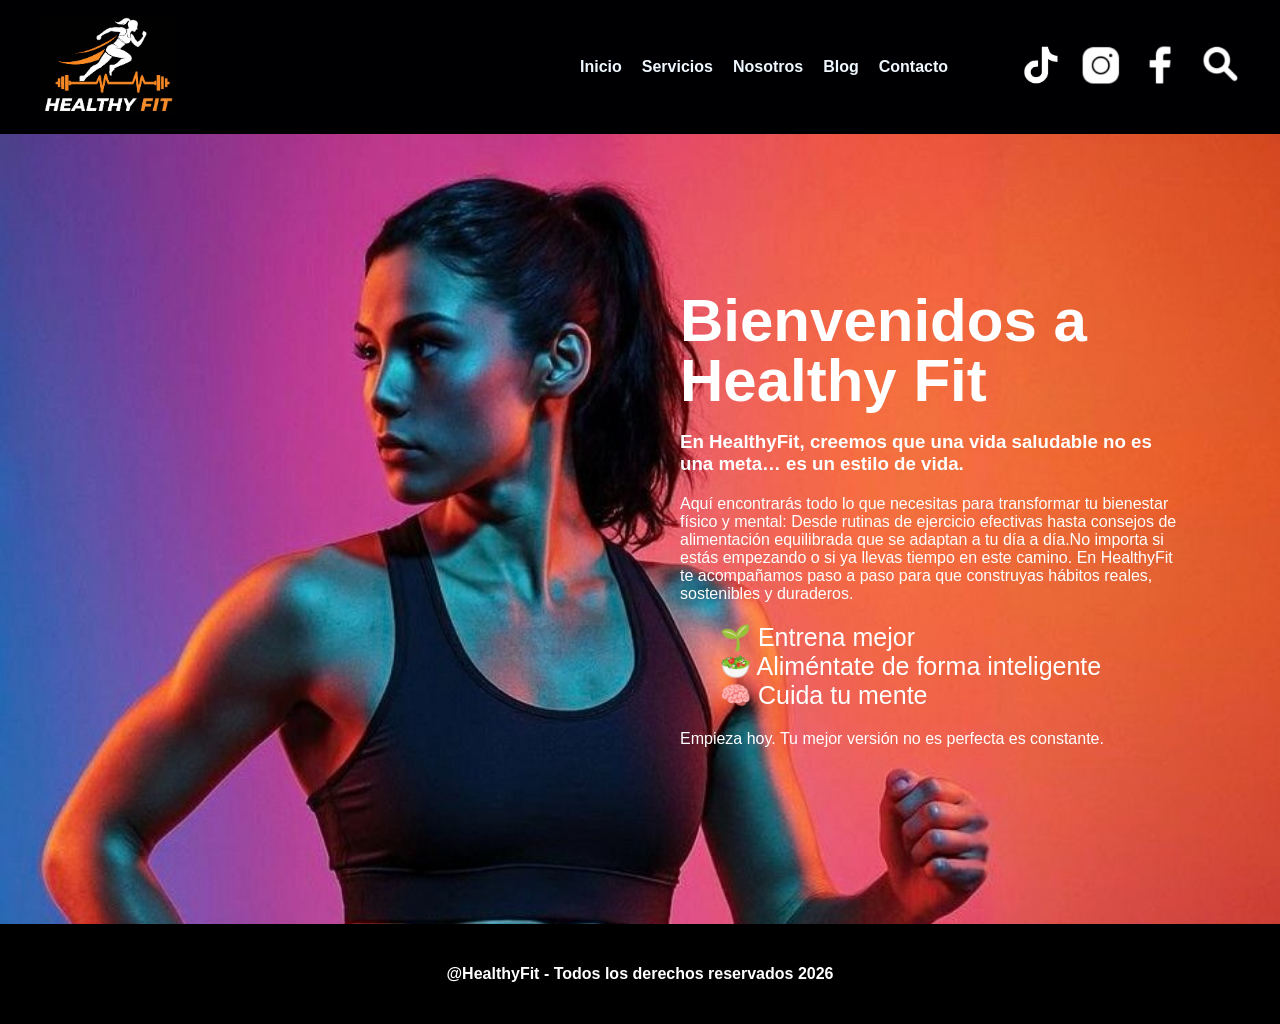
<file: index.html>
<!DOCTYPE html>
<html lang="es">
<head>
    <meta charset="UTF-8">
    <meta name="viewport" content="width=device-width, initial-scale=1.0">
    <link rel="stylesheet" href="estilos.css">
    <title>HealthyFit</title>
</head>

<body>

    <header class="cabecera">
        <div class="logo">
            <img src="imagenes/logo.png.png" alt="">
        </div>
        <nav class="menu">
    <ul>
        <li><a href="index.html">Inicio</a></li>
        <li><a href="servivios.html" target="contenidoinframe">Servicios</a></li>
        <li><a href="nosotros.html" target="contenidoinframe">Nosotros</a></li>
        <li><a href="blog.html" target="contenidoinframe">Blog</a></li>
        <li><a href="contacto.html" target="contenidoinframe">Contacto</a></li>
    </ul>
    </nav>
    <div class="redes">
    <a href="htpps://www.tiktok.com/explore" target="_blank">
    <img src="imagenes/iconos/tiktok.png" alt="tiktok">
    </a>
    <a href="htpps://www.instagram.com/?h1=es" target="_blank">
    <img src="imagenes/iconos/instagram.png" alt="Instragram">
    </a>
    <a href="htpps://www.facebook.com/?locale=es_LA" target="_blank">
    <img src="imagenes/iconos/facebook.png" alt="Facebook">
    </a>
    <img src="imagenes/iconos/buscar.png" alt="Buscar">
    </div>
    </header>
    <div class="contenido">
        <iframe name="contenidoinframe" src="inicio_portada.html"></iframe>
    </div>
    <footer class="pie_de_pagina">
    <p>@HealthyFit - Todos los derechos reservados 2026</p>
    </footer>
</body>
</html>
</file>
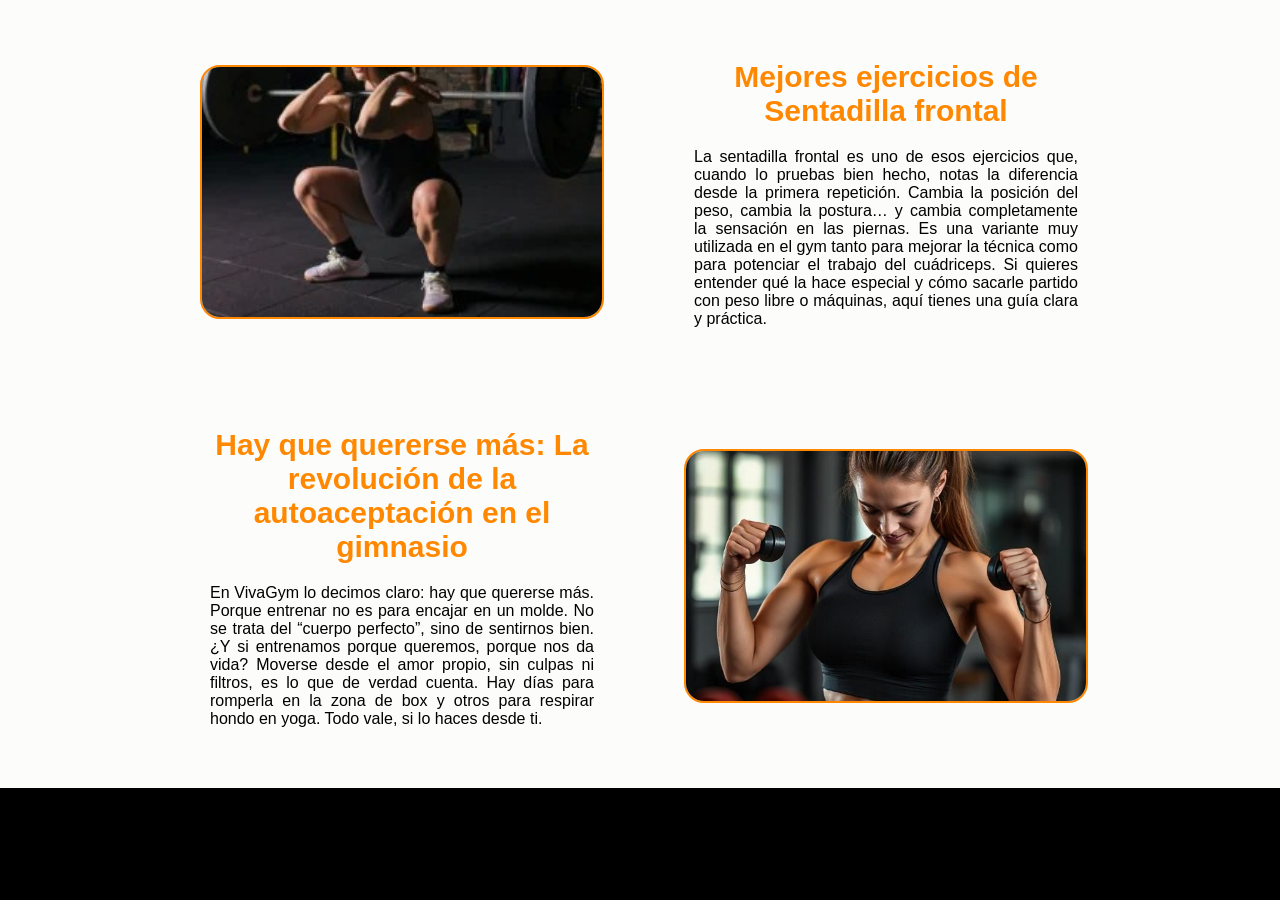
<file: blog.html>
<!DOCTYPE html>
<html lang="es">
<head>
    <meta charset="UTF-8">
    <meta name="viewport" content="width=device-width, initial-scale=1.0">
    <link rel="stylesheet" href="estilos.css">
    <title>Blog</title>
</head>
<body>
    <div class="blog">
        <div class="imagenL">
            <img src="imagenes/blog/sentadillas.jpg.jpeg" alta="sentadilla">
        </div>
        <div class="post">
        <h3>Mejores ejercicios de <br> Sentadilla frontal</h3>
        <p>La sentadilla frontal es uno de esos ejercicios que, cuando lo pruebas bien hecho, notas la diferencia desde la primera repetición. Cambia la posición del peso, cambia la postura… y cambia completamente la sensación en las piernas.

Es una variante muy utilizada en el gym tanto para mejorar la técnica como para potenciar el trabajo del cuádriceps. Si quieres entender qué la hace especial y cómo sacarle partido con peso libre o máquinas, aquí tienes una guía clara y práctica.</p>
      </div>
        <div class="post">
        <h3>Hay que quererse más: La <br> revolución de la <br> autoaceptación en el <br> gimnasio</h3>
        <p>En VivaGym lo decimos claro: hay que quererse más.

Porque entrenar no es para encajar en un molde. No se trata del “cuerpo perfecto”, sino de sentirnos bien.

¿Y si entrenamos porque queremos, porque nos da vida?

Moverse desde el amor propio, sin culpas ni filtros, es lo que de verdad cuenta. Hay días para romperla en la zona de box y otros para respirar hondo en yoga. Todo vale, si lo haces desde ti.</p>
        </div>
  <div class="imagenR">
            <img src="imagenes/blog/autoaceptacion.jpg.jpeg" alta="autoaceptacion">
        </div>
    </div>
</body>
</html>
</file>
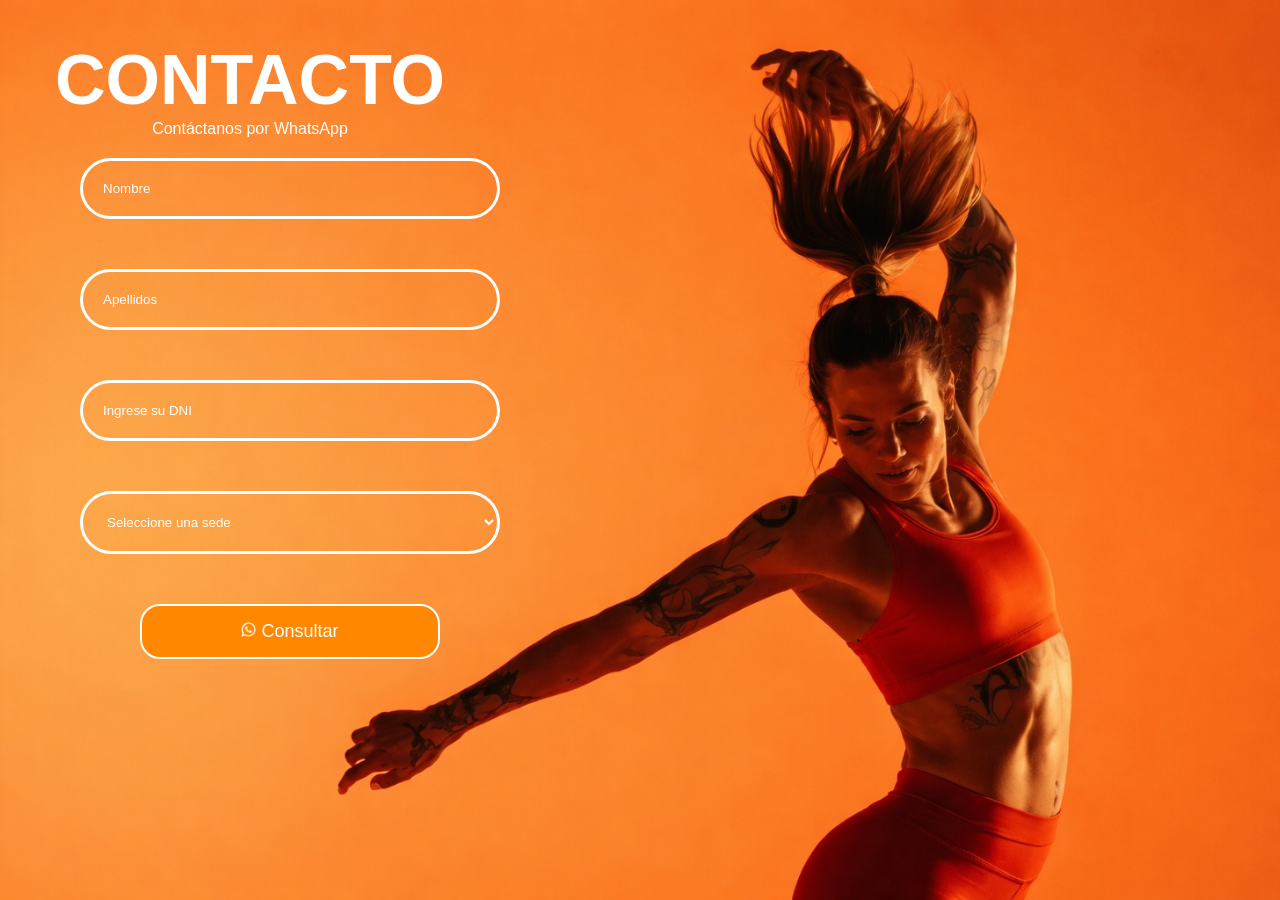
<file: contacto.html>
<!DOCTYPE html>
<html lang="es">
<head>
    <meta charset="UTF-8">
    <meta name="viewport" content="width=device-width, initial-scale=1.0">
    <link rel="stylesheet" href="estilos.css">
    <title>Contacto</title>
</head>
<body>
    <section class="contacto">
    
   <div class="contacto_contenedor">
    <h1>CONTACTO</h1>
   <p>Contáctanos por WhatsApp</p>
    <form class="contacto_formulario">
        <input type="text" placeholder="Nombre" required>
        <input type="text" placeholder="Apellidos" required>
        <input type="text" placeholder="Ingrese su DNI" pattern="[0-9]{8}" required>
        <select required>
            <option>Seleccione una sede</option>
            <option>Yarinacocha</option>
            <option>Manantay</option>
            <option>Calleria</option>
            <option>Campo Verde</option>
            <option>San Jose</option>
        </select>
        <button><img src="imagenes/iconos/wsp.png" alt="wsp"> Consultar</button>
    </form>
   </div> 
   </section>
</body>
</html>
</file>
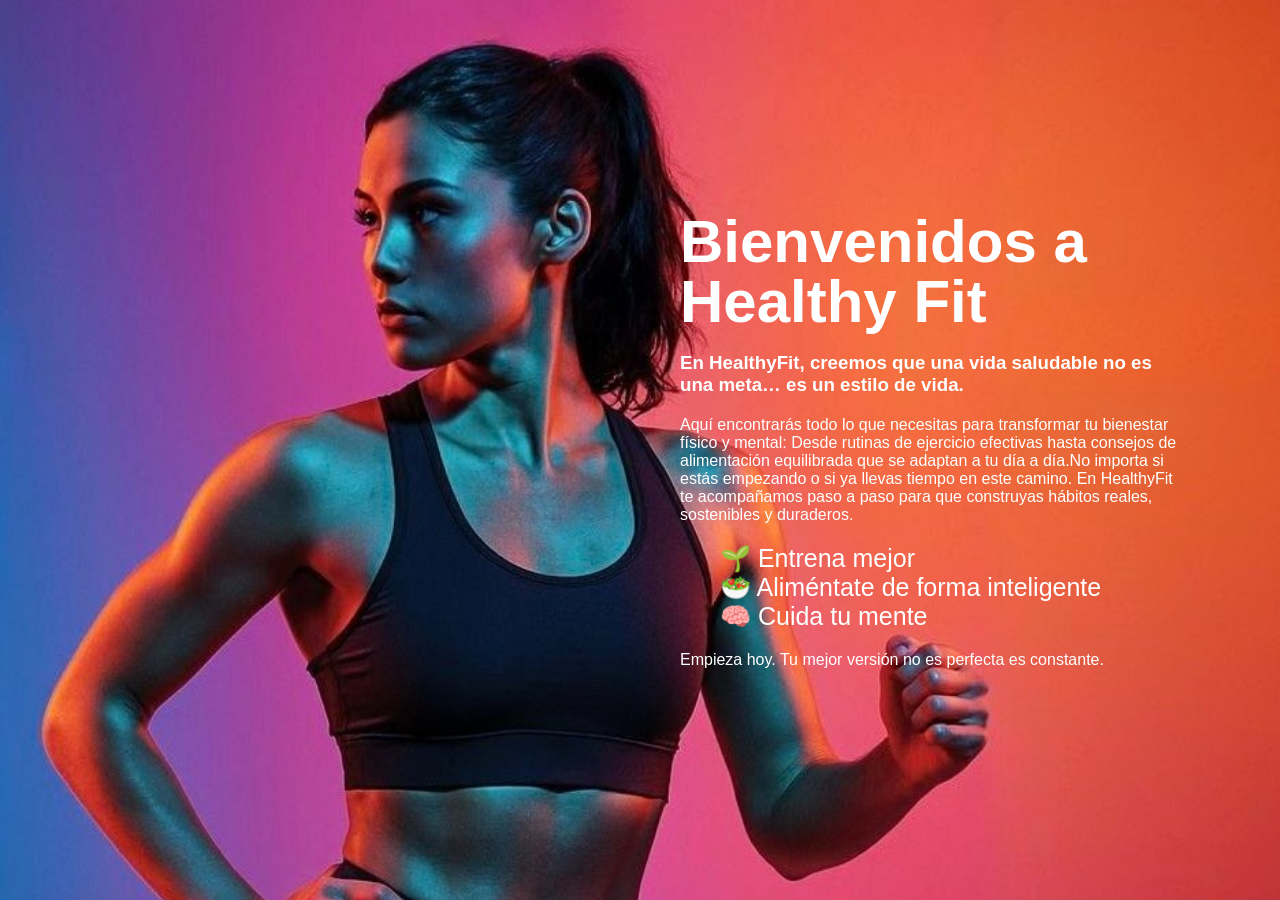
<file: inicio_portada.html>
<!DOCTYPE html>
<html lang="es">
<head>
    <meta charset="UTF-8">
    <meta name="viewport" content="width=device-width, initial-scale=1.0">
    <link rel="stylesheet" href="estilos.css">
    <title>Portada</title>
</head>
<body>
  <section class="portada">
    <div class="portada_texto">
        <h1>Bienvenidos a <br> Healthy Fit</h1>
        <h3>En HealthyFit, creemos que una vida saludable no es una meta… es un estilo de vida.</h3>
        <p>Aquí encontrarás todo lo que necesitas para transformar tu bienestar físico y mental: Desde rutinas de ejercicio efectivas hasta consejos de alimentación equilibrada que se adaptan a tu día a día.No importa si estás empezando o si ya llevas tiempo en este  camino. En HealthyFit te acompañamos paso a paso para que construyas hábitos reales, sostenibles y duraderos.</p>
        <ul class="beneficios">
            <li>🌱 Entrena mejor</li>
            <li>🥗 Aliméntate de forma inteligente</li>
            <li>🧠 Cuida tu mente</li>
        </ul>
        <p>Empieza hoy. Tu mejor versión no es perfecta es constante.</p>
    </div>
  </section>
</body>
</html>
</file>
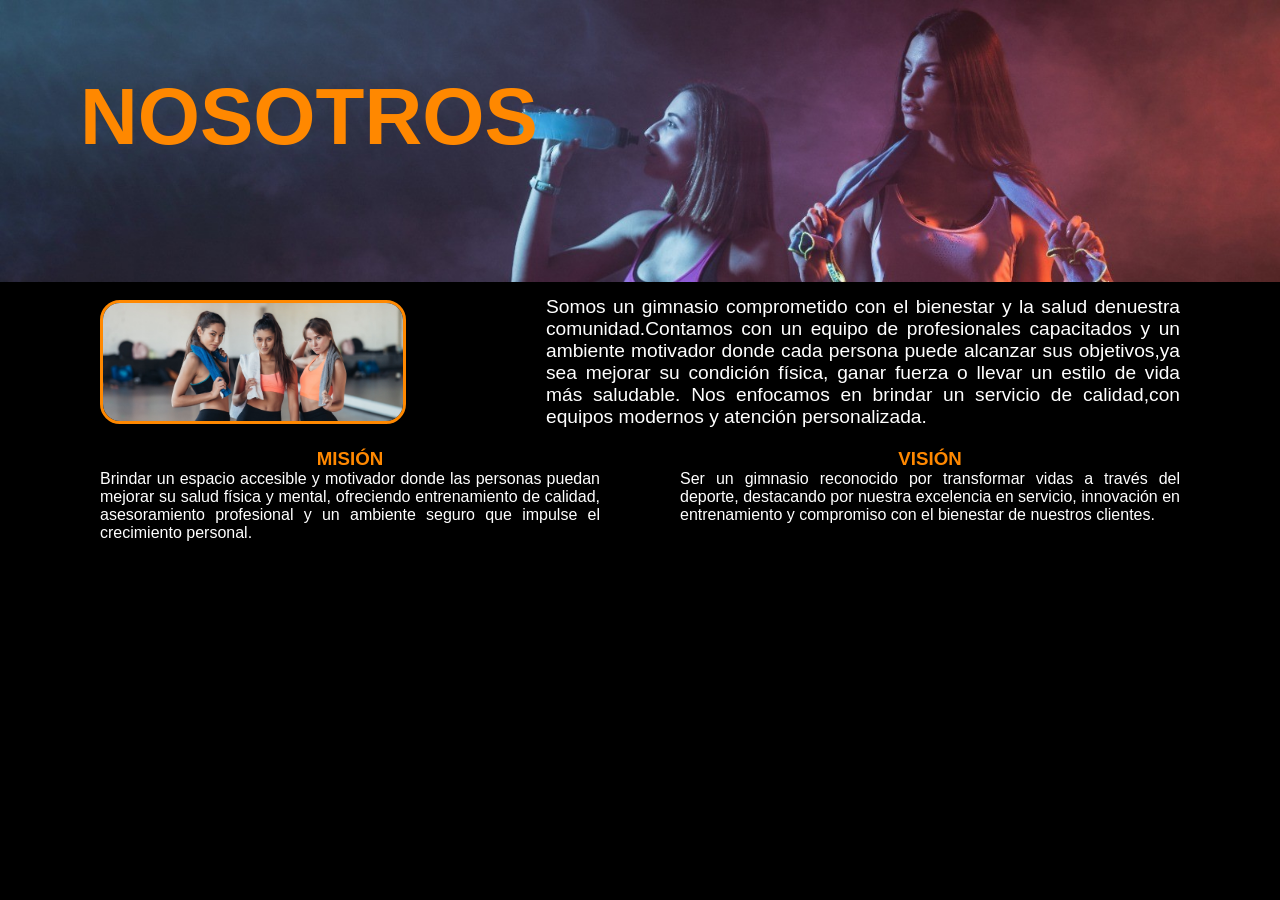
<file: nosotros.html>
<!DOCTYPE html>
<html lang="es">
<head>
    <meta charset="UTF-8">
    <meta name="viewport" content="width=device-width, initial-scale=1.0">
    <link rel="stylesheet" href="estilos.css">
    <title>Nosotros</title>
</head>
<body>
   <header class="cabecera_nosotros">
    <img src="imagenes/nostros/portada1.jpg.jpeg" alt="Portada nosotros">
    <h1>NOSOTROS</h1>
   </header>
   <div class="equipo">
    <img src="imagenes/nostros/equipo.jpg.jpeg" alt="equipo">
    <p>Somos un gimnasio comprometido con el bienestar y la salud denuestra comunidad.Contamos con un equipo de profesionales capacitados y un ambiente motivador donde cada persona puede alcanzar sus objetivos,ya sea mejorar su condición física,

ganar fuerza o llevar un estilo de vida más saludable. Nos enfocamos en brindar un servicio de calidad,con equipos modernos y atención personalizada.</p>
   </div>
   <div class="mis_vis">
    <div class="bloque">
        <h3>MISIÓN</h3>
        <P>Brindar un espacio accesible y motivador donde las personas puedan mejorar su salud física y mental, ofreciendo entrenamiento de calidad, asesoramiento profesional y un ambiente seguro que impulse el crecimiento personal.</P>
    </div>
    <div class="bloque">
        <h3>VISIÓN</h3>
        <p>Ser un gimnasio reconocido por transformar vidas a través del deporte, destacando por nuestra excelencia en servicio, innovación en entrenamiento y compromiso con el bienestar de nuestros clientes.</p>
    </div>
   </div>
</body>
</html>
</file>
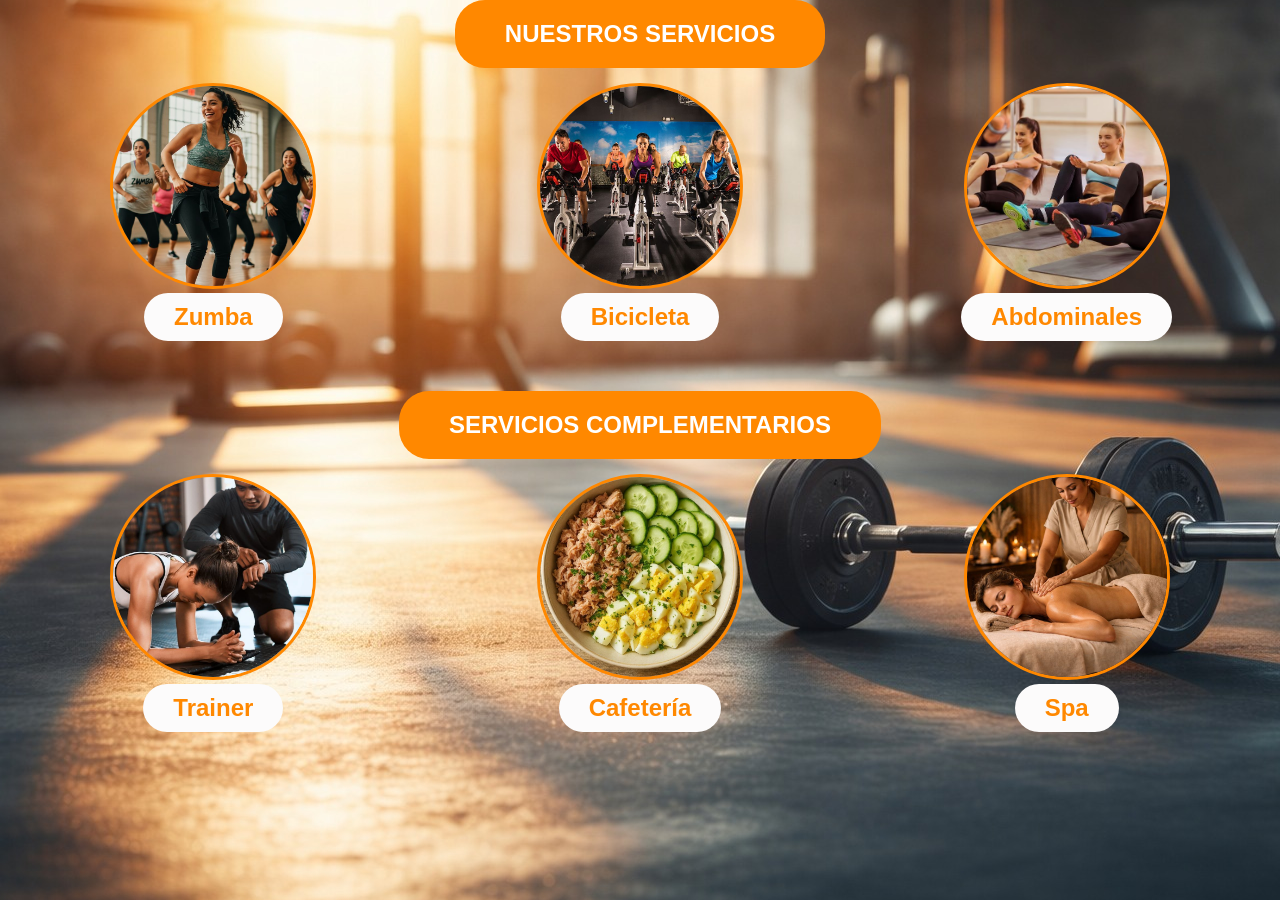
<file: servivios.html>
<!DOCTYPE html>
<html lang="es">
<head>
    <meta charset="UTF-8">
    <meta name="viewport" content="width=device-width, initial-scale=1.0">
    <link rel="stylesheet" href="estilos.css">
    <title>Servicios</title>
</head>
<body class="servicios-body">
    <section class="servicios_seccion">
        <h1>NUESTROS SERVICIOS</h1>
        <div class="servicios_grilla">
        <div class="elementos_servicios">
            <img src="imagenes/servicio/Zumba.jpg.jpeg" alt="Zumba">
            <br>
            <h2>Zumba</h2>
        </div>
        <div class="elementos_servicios">
            <img src="imagenes/servicio/bicicleta.jpg.jpeg" alt="Bicicleta">
            <br>
            <h2>Bicicleta</h2>
        </div>
        <div class="elementos_servicios">
            <img src="imagenes/servicio/abdominales.jpg.jpeg" alt="Abdominales">
            <br>
            <h2>Abdominales</h2>
        </div>
        </div>
    </section>

    <section class="servicios_seccion">
        <h1>SERVICIOS COMPLEMENTARIOS</h1>
        <div class="servicios_grilla">
        <div class="elementos_servicios">
            <img src="imagenes/servicio/entrenamiento_personal.jpg.jpeg" alt="Entenammiento">
            <br>
            <h2>Trainer</h2>
        </div>
        <div class="elementos_servicios">
            <img src="imagenes/servicio/cafeteria.jpg.jpeg" alt="Cafetería">
            <br>
            <h2>Cafetería</h2>
        </div>
        <div class="elementos_servicios">
            <img src="imagenes/servicio/spa.jpg.jpeg" alt="Spa">
            <br>
            <h2>Spa</h2>
        </div>
        </div>
    </section>
    
</body>
</html>
</file>
<file: estilos.css>
*{
    margin: 0;
    font-family: Arial, Helvetica, sans-serif;
}
body{
    background-color: black;
}
.cabecera{
    background-color: rgb(0, 0, 3);
    color: aliceblue;
    display: flex;
    align-items: center;
    padding: 15px 40px;
    
}
.logo{
    width: 500px;
}
.logo img{
    height: 100px;
}
.menu ul{
    display: flex;
    list-style: none;
    gap: 20px;
}
.menu a{
    color: aliceblue;
    text-decoration: none;
    font-weight: bold;
}
.menu a:hover{
    color:#f80
}
.redes{
    display: flex;
    gap: 20px;
    margin-left: auto;
}
.redes img{
    height: 40px;
}
.contenido {
    background-color: #f80;
    width: 100%;
    height: calc(100vh - 110px);
}
iframe{
    width: 100%;
    height: 100%;
    border: none;
}
.pie_de_pagina{
    background-color: black;
    color: white;
    text-align: center;
    height: 100px;
    font-weight: bolder;
    align-content: center;
}
/********************************************
AQUI PERSONALIZO LA SECCIÓN DE PORTADA
********************************************* */
.portada{
    height: 100vh;
    background-image: url("imagenes/portada.jpeg");
    background-size: cover;
    background-position: top;
    background-repeat: no-repeat;
    position: relative;
}
.portada_texto{
    position: absolute;
    top: 50%;
    right: 50px;
    transform: translateY(-50%);
    width: 500px;
    color: white;
    padding: 50px;
}
.portada_texto h1{
    font-size: 60px;
    line-height: 1;
    margin-bottom: 20px;
}
.portada_texto h3{
    margin-bottom: 20px;
    font-weight: 600;
    
}
.portada_texto p{
    font-size: 16px;
    margin-bottom: 20px;
}
.beneficios{
    list-style: none;
    margin-bottom: 20px;
}
.beneficios li{
    font-size: 25px;
}
/********************************************
AQUI PERSONALIZO LA SECCIÓN DE SERVICIOS
********************************************* */
.servicios-body{
    background-image: url("imagenes/servicio/fondo_servicios.jpg.jpeg");
    background-size: conver;
    background-position: center;
    background-repeat: no-repeat;
}
.servicios_seccion h1{
    background-color: #f80;
    color:white;
    padding: 20px 50px;
    border-radius: 30px;
    display: inline-block;
    margin-bottom: 15px;
}
.elementos_servicios img{
    width: 200px;
    height: 200px;
    object-fit: cover;
    border-radius: 50%;
    border: 3px solid #f80;
}
.servicios_seccion h2{
   background-color: rgb(252, 251, 251);
    color:#f80;
    padding: 10px 30px;
    border-radius: 30px;
    display: inline-block; 
}
.servicios_grilla{
    display: grid;
    grid-template-columns: repeat(3,1fr);
    margin-bottom: 30px;

}
.servicios_seccion{
    text-align: center;
    margin-bottom: 50px;
}
/********************************************
AQUI PERSONALIZO LA SECCIÓN DE NOSOTROS
********************************************* */
.cabecera_nosotros{
  position: relative;  
  width: 100%;
}
.cabecera_nosotros img{
    width: 100%;
}
.cabecera_nosotros h1{
    position: absolute;
    top: 25%;
    color: #f80;
    font-size: 80px;
    padding-left: 80px;
    font-weight: 800;
}
.equipo{ 
    color: white;
    display: flex;
    gap: 40px;
    align-items: center;
    padding: 10px 100px;
}
.equipo img{
    
    width: 300px;
    border-radius: 20px;
    border: #f80 solid 3px;
}
.equipo  p{
    padding-left: 100px;
    text-align: justify;
    font-size: larger;
}
.mis_vis{
    display: grid;
    text-align: center;
    grid-template-columns: 1fr 1fr;
    color: white;
    padding: 10px 100px;
    gap: 80px;
}
.bloque h3{
    color: #f80;
}
.bloque p{
    text-align: justify;
}
/********************************************
AQUI PERSONALIZO LA SECCIÓN DE BLOG
********************************************* */
.blog{
    background-color: rgb(252, 253, 251);
    display: grid;
    grid-template-columns: 1fr 1fr;
    gap: 80px;
    padding: 50px;
    padding-right: 200px;
    padding-left: 200px;
}
.blog img{
    width: 400px;
    height: 250px;
    object-fit: cover;
    border-radius: 20px;
    border: #f80 solid 2px;
}
.imagenL{
    text-align: right;
    align-content: center;
}
.imagenR{
    text-align: left;
    align-content: center;
}
.post{
    display: flex;
    flex-direction: column;
    text-align: center;
    padding: 10px;
}
.post h3{
    color: #f80;
    margin-bottom: 20px;
    font-size: 30px
}
.post p{
    text-align: justify;
}
/********************************************
AQUI PERSONALIZO LA SECCIÓN DE CONTACTO
********************************************* */
.contacto{
    min-height: 100vh;
    background-image: url("imagenes/contacto.jpg.jpeg");
    display: flex;
    flex-direction: column;
    color:white;
    background-size: cover;
}
.contacto h1{
    font-size: 70px;
    padding-top: 40px;
}
.contacto_contenedor{
    text-align: center;
    width: 500px;
}
.contacto_formulario{
    padding-left: 80px;
    padding-top: 20px;
    display: flex;
    flex-direction: column;
    gap: 50px;
    
}
.contacto_formulario input,
.contacto_formulario select{
    border-radius: 40px;
    padding: 20px;
    border: 3px solid white;
    color: white;
    background: transparent;
    outline: none;
}
.contacto_formulario input::placeholder{
    color: white;
}
.contacto_formulario option{
    color: black;
}
.contacto_formulario button{
    align-self: center;
    padding: 15px;
    width: 300px;
    border: 2px solid white;
    border-radius: 20px;
    background-color: #f80;
    color: white;
    font-size: 18px;
}
.contacto_formulario button img{
    width: 15px;
}
/********************************************
AQUI HAGO LA WEB RESPONSIVO PARA CELULARES
********************************************* */
@media(max-width:768px){

    /*RESPONSIVO PORTADA*/
.cabecera{
    flex-direction: column;
}    
.menu ul{
    flex-direction: column;
}
.redes{
    margin-left: 0;
}
.portada{
    height: auto;
    padding: 80px 20px;
}
.portada_texto{
    transform: none;
    position: static;
    width: 150% 20px;
    text-align: center;
}
/*RESPONSIVO SERVICOS*/
.servicios_grilla{
    grid-template-columns: 1fr;
    gap: 50px;
}
/*RESPONSIVO NOSOTROS*/
.equipo{
    flex-direction: column;
}
.equipo p{
    padding: 20px 20px;
}
.equipo img{
    width: 100%;
}
.cabecera_nosotros h1{
    padding-left: 15%;
}
.mis_vis{
    grid-template-columns: 1fr;
}
/*RESPONSIVO BLOG*/
.blog{
    grid-template-columns: 1fr;
}
.contacto{
    align-items: center;
}
}
</file>
